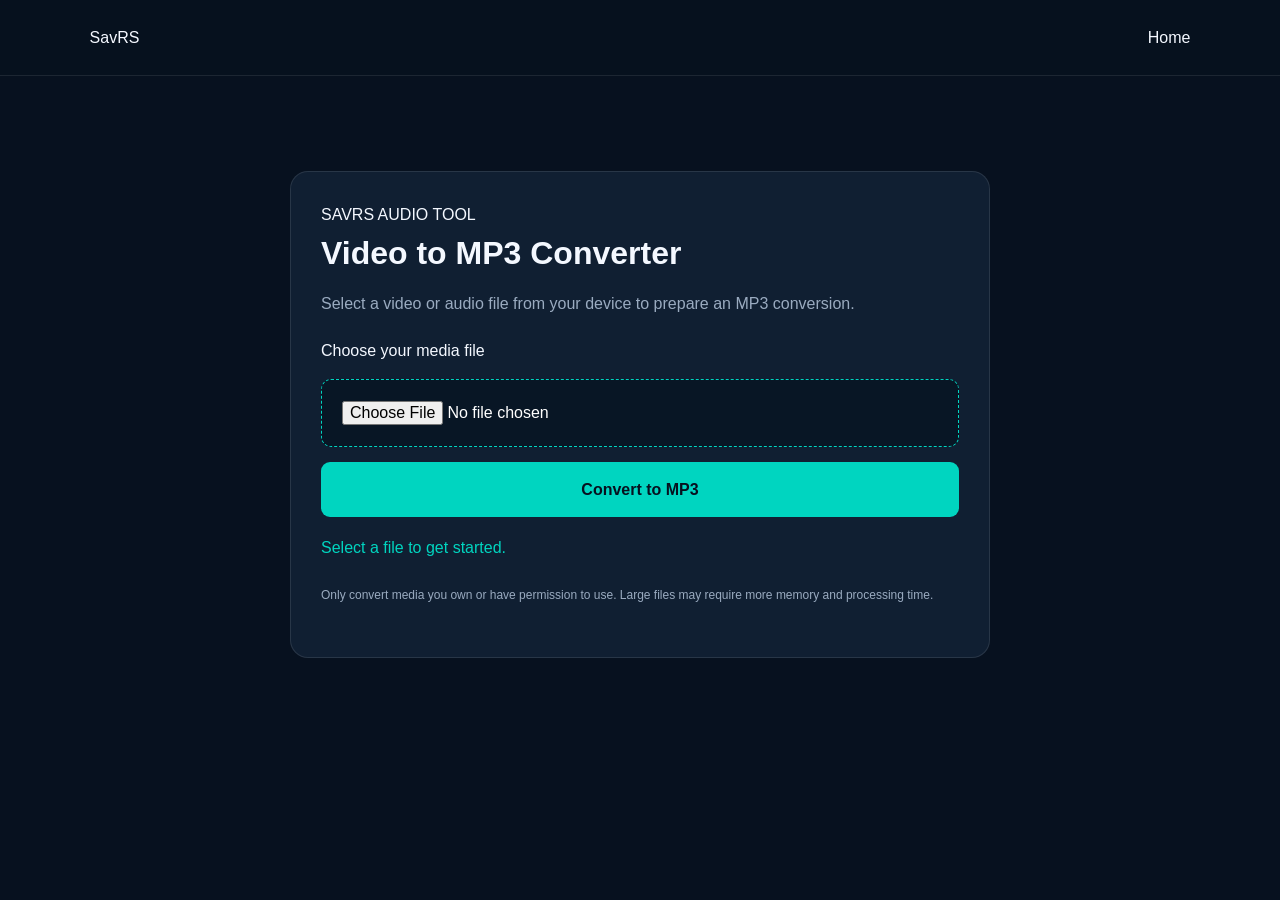
<file: mp3.html>
<!DOCTYPE html>
<html lang="en">
<head>
  <meta charset="UTF-8">
  <meta name="viewport" content="width=device-width, initial-scale=1.0">
  <meta name="theme-color" content="#07111f">
  <title>SavRS MP3 Converter</title>
  <link rel="stylesheet" href="style.css">
  <style>
    .converter-page {
      max-width: 750px;
      margin: 70px auto;
      padding: 25px;
    }
    .converter-card {
      background: #101f32;
      border: 1px solid rgba(255,255,255,.1);
      border-radius: 18px;
      padding: 30px;
    }
    .converter-card h1 {
      margin-bottom: 12px;
    }
    .converter-card p {
      color: #9aabc0;
      margin-bottom: 22px;
    }
    .file-input {
      width: 100%;
      padding: 20px;
      background: #081625;
      color: white;
      border: 1px dashed #00d5c0;
      border-radius: 10px;
      margin: 15px 0;
    }
    .convert-action {
      width: 100%;
      padding: 15px;
      border: 0;
      border-radius: 9px;
      background: #00d5c0;
      color: #07111f;
      font-weight: 800;
      cursor: pointer;
    }
    #converterStatus {
      margin-top: 18px;
      color: #00d5c0;
      overflow-wrap: anywhere;
    }
    @media(max-width:600px) {
      .converter-page { margin: 35px auto; padding: 15px; }
      .converter-card { padding: 20px; }
    }
  </style>
</head>
<body>
  <header class="site-header">
    <a href="index.html" class="logo">Sav<span>RS</span></a>
    <a class="header-btn" href="index.html">Home</a>
  </header>

  <main class="converter-page">
    <div class="converter-card">
      <span class="small-label">SAVRS AUDIO TOOL</span>
      <h1>Video to MP3 Converter</h1>
      <p>Select a video or audio file from your device to prepare an MP3 conversion.</p>

      <label for="mediaFile">Choose your media file</label>
      <input
        class="file-input"
        type="file"
        id="mediaFile"
        accept="video/*,audio/*"
      >

      <button class="convert-action" id="convertButton" type="button">
        Convert to MP3
      </button>

      <div id="converterStatus" role="status" aria-live="polite">
        Select a file to get started.
      </div>

      <div id="downloadArea"></div>

      <p style="font-size:12px;margin-top:25px">
        Only convert media you own or have permission to use.
        Large files may require more memory and processing time.
      </p>
    </div>
  </main>

  <script src="mp3.js" defer></script>
</body>
</html>
</file>
<file: style.css>
:root {
  --bg: #07111f;
  --surface: #101e30;
  --surface-light: #162940;
  --cyan: #00d6c5;
  --blue: #168cff;
  --text: #f4f8ff;
  --muted: #9aabc0;
  --border: rgba(255,255,255,.09);
}

* {
  margin: 0;
  padding: 0;
  box-sizing: border-box;
}

html {
  scroll-behavior: smooth;
}

body {
  font-family: Arial, Helvetica, sans-serif;
  background: var(--bg);
  color: var(--text);
  line-height: 1.6;
}

a {
  color: inherit;
  text-decoration: none;
}

button, input, select {
  font: inherit;
}

button, a {
  -webkit-tap-highlight-color: transparent;
}

.site-header {
  min-height: 76px;
  padding: 14px 7%;
  display: flex;
  align-items: center;
  justify-content: space-between;
  gap: 24px;
  background: rgba(7,17,31,.96);
  border-bottom: 1px solid var(--border);
  position: sticky;
  top: 0;
  z-index: 10;
}

.brand {
  display: inline-flex;
  align-items: center;
  gap: 10px;
  font-size: 25px;
  font-weight: 800;
  letter-spacing: -.8px;
}

.brand > span:last-child > span {
  color: var(--cyan);
}

.brand-icon {
  width: 39px;
  height: 39px;
  display: grid;
  place-items: center;
  border-radius: 12px;
  background: linear-gradient(135deg, var(--cyan), var(--blue));
  color: #07111f;
  font-size: 23px;
  font-weight: 900;
}

.main-nav {
  display: flex;
  align-items: center;
  gap: 30px;
  color: var(--muted);
  font-size: 14px;
}

.main-nav a:hover {
  color: var(--cyan);
}

.header-button,
.primary-button {
  display: inline-flex;
  justify-content: center;
  align-items: center;
  padding: 12px 21px;
  border-radius: 10px;
  background: var(--cyan);
  color: #06131e;
  font-weight: 800;
  border: 0;
  transition: .2s ease;
}

.header-button:hover,
.primary-button:hover {
  background: #58f5e5;
  transform: translateY(-2px);
}

.hero {
  text-align: center;
  padding: 105px 20px 115px;
  background:
    radial-gradient(ellipse at 50% 5%, rgba(0,214,197,.15), transparent 55%),
    var(--bg);
}

.hero-tag,
.small-heading {
  display: inline-block;
  color: var(--cyan);
  font-size: 12px;
  font-weight: 800;
  letter-spacing: 2px;
}

.hero h1 {
  font-size: clamp(42px, 7vw, 76px);
  line-height: 1.1;
  letter-spacing: -2.5px;
  margin: 22px 0;
}

.hero h1 span {
  color: var(--cyan);
}

.hero > p {
  max-width: 590px;
  margin: 0 auto 30px;
  color: var(--muted);
  font-size: 17px;
}

.tools-section,
.info-section {
  padding: 75px 7%;
}

.section-heading {
  text-align: center;
  margin-bottom: 42px;
}

.section-heading h2,
.converter-content h2 {
  font-size: clamp(29px, 4vw, 42px);
  margin: 9px 0;
  letter-spacing: -1px;
}

.section-heading p {
  color: var(--muted);
}

.platform-grid {
  display: grid;
  grid-template-columns: repeat(3, minmax(0, 1fr));
  gap: 23px;
  max-width: 1250px;
  margin: auto;
}

.platform-card {
  background: linear-gradient(145deg, var(--surface-light), var(--surface));
  border: 1px solid var(--border);
  border-radius: 19px;
  padding: 25px;
  min-width: 0;
  box-shadow: 0 15px 40px rgba(0,0,0,.12);
}

.platform-top {
  display: flex;
  align-items: center;
  gap: 13px;
  margin-bottom: 25px;
}

.platform-logo {
  width: 48px;
  height: 48px;
  border-radius: 14px;
  display: grid;
  place-items: center;
  font-size: 26px;
  font-weight: 900;
  color: white;
}

.youtube-logo {
  background: #ed303b;
}

.facebook-logo {
  background: #1877f2;
}

.instagram-logo {
  background: linear-gradient(45deg, #ff9b35, #e1306c, #833ab4);
}

.platform-top h3 {
  font-size: 20px;
}

.platform-top p {
  font-size: 13px;
  color: var(--muted);
}

.platform-card label {
  display: block;
  font-size: 13px;
  font-weight: 700;
  margin: 16px 0 8px;
  color: #dbe7f5;
}

.platform-card input,
.platform-card select {
  width: 100%;
  min-height: 47px;
  padding: 11px 13px;
  border-radius: 9px;
  background: #081626;
  border: 1px solid var(--border);
  outline: none;
  color: white;
}

.platform-card input:focus,
.platform-card select:focus {
  border-color: var(--cyan);
  box-shadow: 0 0 0 3px rgba(0,214,197,.1);
}

.platform-card input::placeholder {
  color: #70839b;
  font-size: 12px;
}

.preview-button,
.download-button {
  width: 100%;
  min-height: 46px;
  margin-top: 13px;
  border: 1px solid var(--cyan);
  border-radius: 9px;
  background: transparent;
  color: var(--cyan);
  font-weight: 700;
  cursor: pointer;
  transition: .2s ease;
}

.preview-button:hover {
  background: rgba(0,214,197,.1);
}

.download-button {
  background: linear-gradient(100deg, var(--cyan), #39a9ff);
  border: none;
  color: #06131e;
  margin-top: 19px;
}

.download-button:hover {
  filter: brightness(1.12);
  transform: translateY(-1px);
}

.preview-box {
  margin-top: 15px;
  padding: 11px;
  border-radius: 12px;
  background: #07111f;
  border: 1px solid var(--border);
}

.preview-box[hidden] {
  display: none;
}

.preview-box img {
  display: block;
  width: 100%;
  max-height: 210px;
  object-fit: contain;
  border-radius: 8px;
  background: #101e30;
}

.preview-box p {
  margin-top: 9px;
  color: var(--cyan);
  font-size: 13px;
}

.platform-message {
  min-height: 22px;
  margin-top: 11px;
  color: var(--muted);
  font-size: 12px;
  overflow-wrap: anywhere;
}

.converter-section {
  margin: 25px 7%;
  padding: 48px;
  border-radius: 22px;
  background: linear-gradient(110deg, #10283c, #103b4d);
  border: 1px solid rgba(0,214,197,.18);
  display: flex;
  align-items: center;
  justify-content: space-between;
  gap: 25px;
}

.converter-content {
  max-width: 650px;
}

.converter-content p {
  color: #b5c8d8;
  margin-bottom: 23px;
}

.converter-icon {
  font-size: 105px;
  color: var(--cyan);
  opacity: .85;
  line-height: 1;
}

.steps-grid {
  display: grid;
  grid-template-columns: repeat(3, 1fr);
  gap: 20px;
  max-width: 1100px;
  margin: auto;
}

.step-card {
  padding: 25px;
  border-radius: 15px;
  background: var(--surface);
  border: 1px solid var(--border);
}

.step-card > span {
  font-size: 25px;
  font-weight: 900;
  color: var(--cyan);
}

.step-card h3 {
  margin: 10px 0 5px;
}

.step-card p {
  color: var(--muted);
  font-size: 14px;
}

.notice-section {
  margin: 20px 7% 70px;
  padding: 24px;
  background: rgba(255,184,77,.06);
  border: 1px solid rgba(255,184,77,.2);
  border-radius: 13px;
}

.notice-section h3 {
  color: #ffc36b;
  margin-bottom: 8px;
}

.notice-section p {
  color: var(--muted);
  font-size: 13px;
}

.site-footer {
  padding: 35px 7%;
  border-top: 1px solid var(--border);
  text-align: center;
}

.site-footer .brand {
  justify-content: center;
  margin-bottom: 10px;
}

.site-footer p {
  color: var(--muted);
  font-size: 13px;
}

.site-footer .copyright {
  margin-top: 12px;
  font-size: 12px;
}

@media (max-width: 900px) {
  .platform-grid {
    grid-template-columns: repeat(2, minmax(0, 1fr));
  }

  .main-nav {
    gap: 15px;
  }
}

@media (max-width: 650px) {
  .site-header {
    padding: 12px 5%;
    flex-wrap: wrap;
    gap: 12px;
  }

  .brand {
    font-size: 22px;
  }

  .main-nav {
    order: 3;
    width: 100%;
    justify-content: center;
    gap: 22px;
    font-size: 12px;
  }

  .header-button {
    padding: 9px 12px;
    font-size: 12px;
  }

  .hero {
    padding: 75px 20px 85px;
  }

  .hero h1 {
    letter-spacing: -1.5px;
  }

  .hero > p {
    font-size: 15px;
  }

  .tools-section,
  .info-section {
    padding: 55px 5%;
  }

  .platform-grid {
    grid-template-columns: 1fr;
    gap: 17px;
  }

  .platform-card {
    padding: 21px;
  }

  .converter-section {
    margin: 15px 5% 35px;
    padding: 28px 22px;
  }

  .converter-icon {
    font-size: 65px;
  }

  .steps-grid {
    grid-template-columns: 1fr;
  }

  .notice-section {
    margin: 15px 5% 45px;
    padding: 19px;
  }
}

@media (max-width: 380px) {
  .main-nav {
    gap: 13px;
  }

  .converter-icon {
    display: none;
  }
}
</file>
